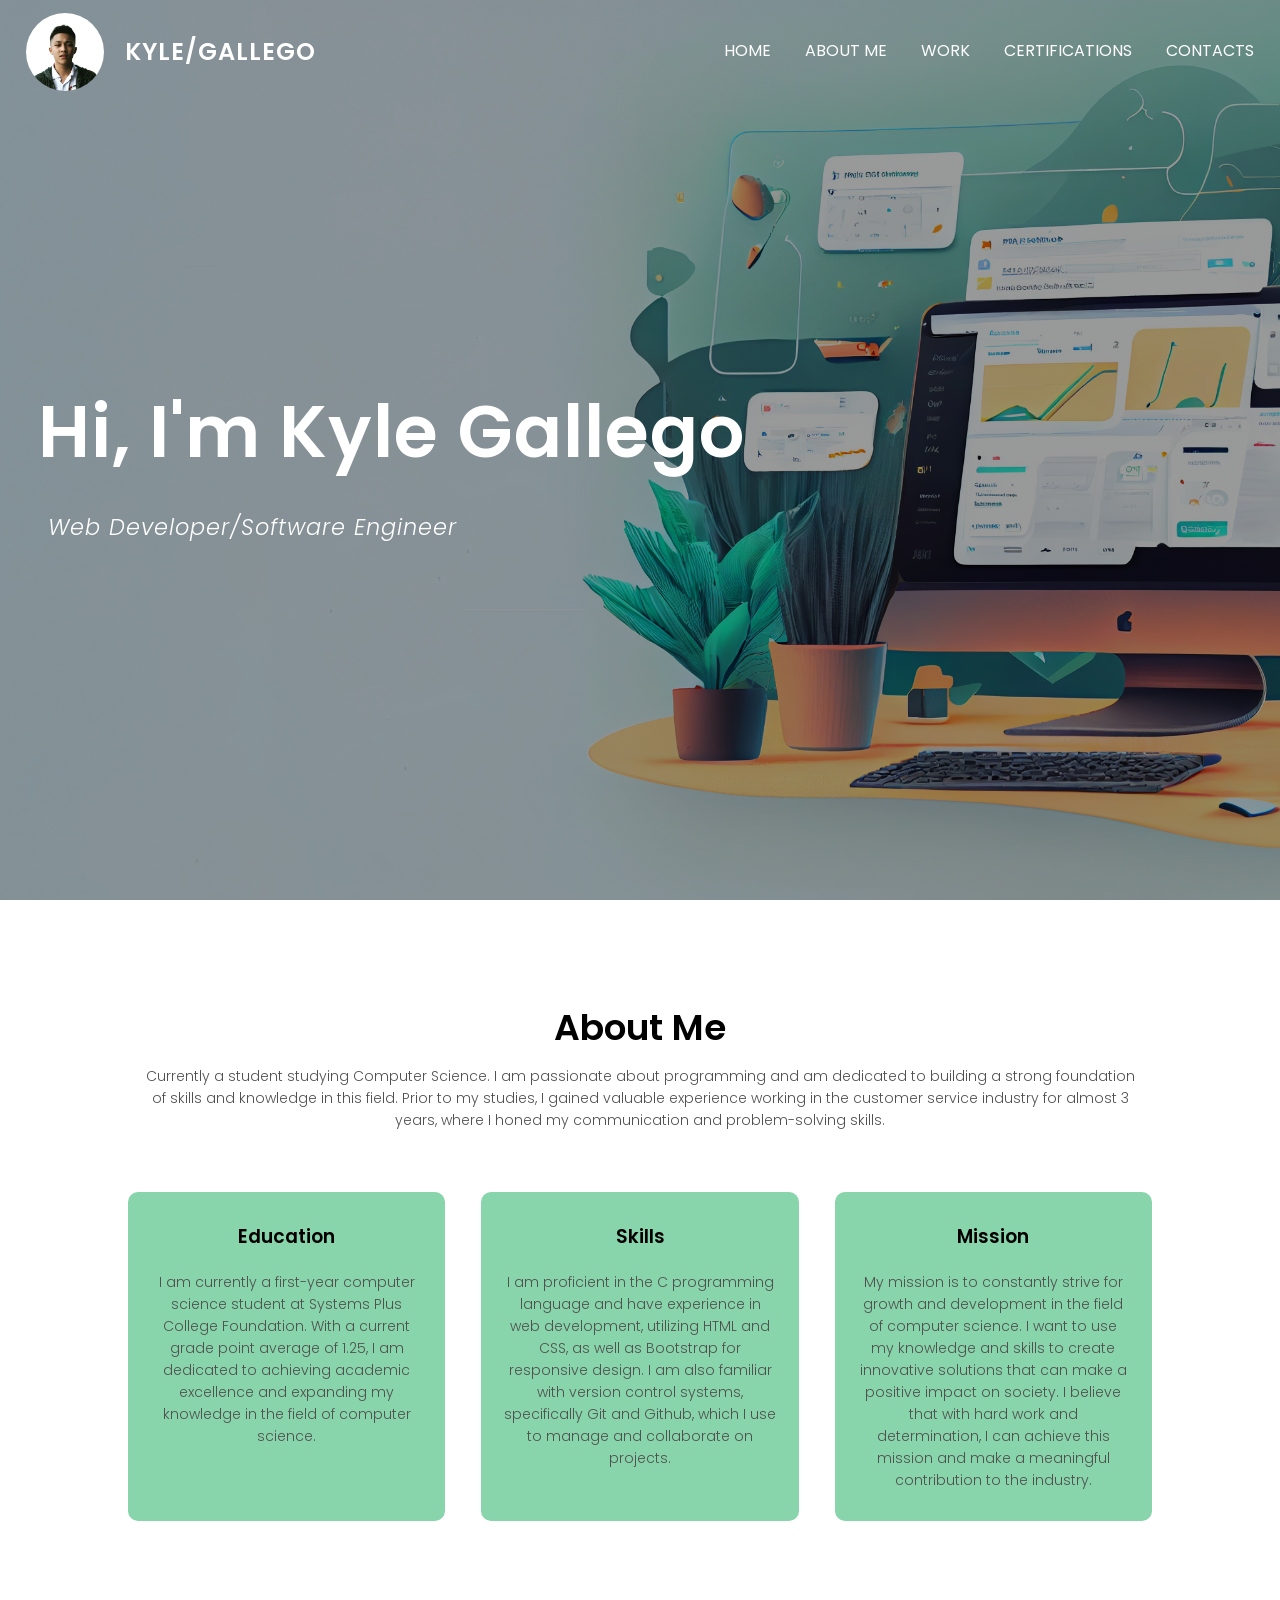
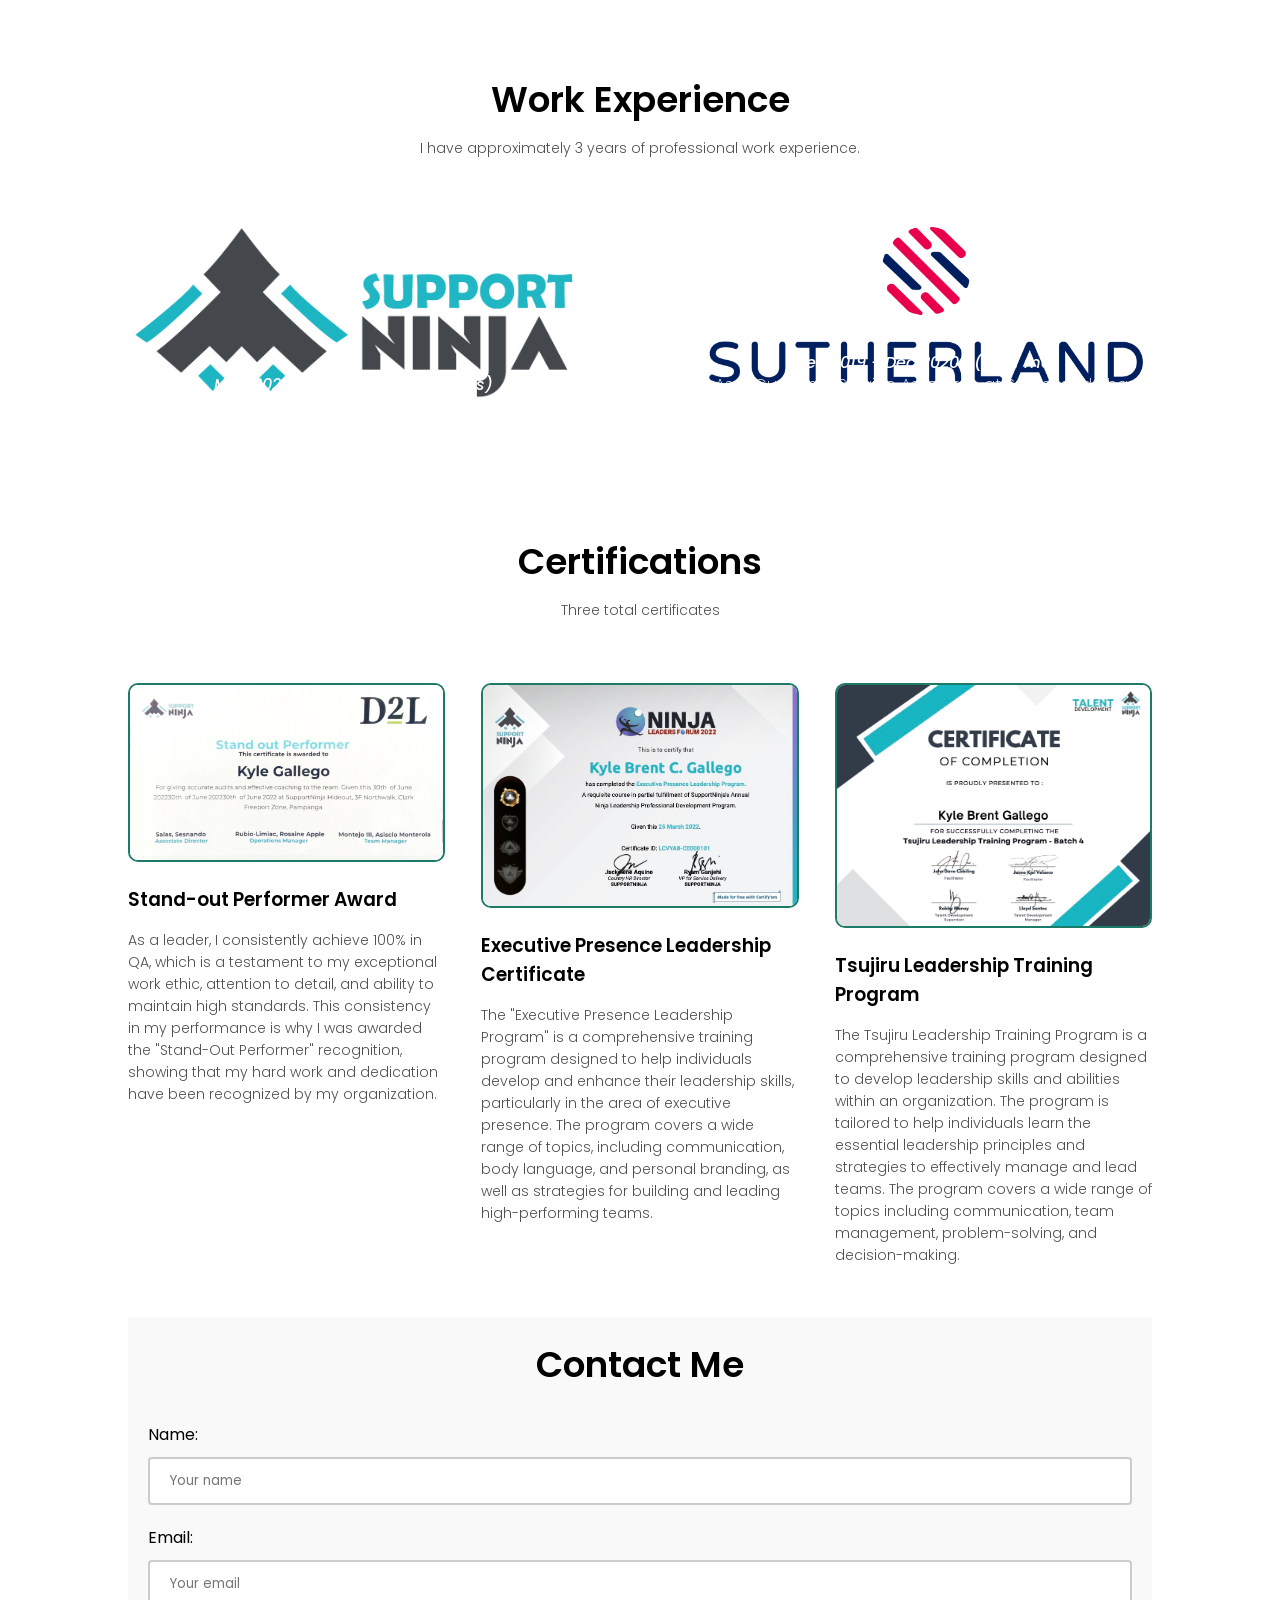
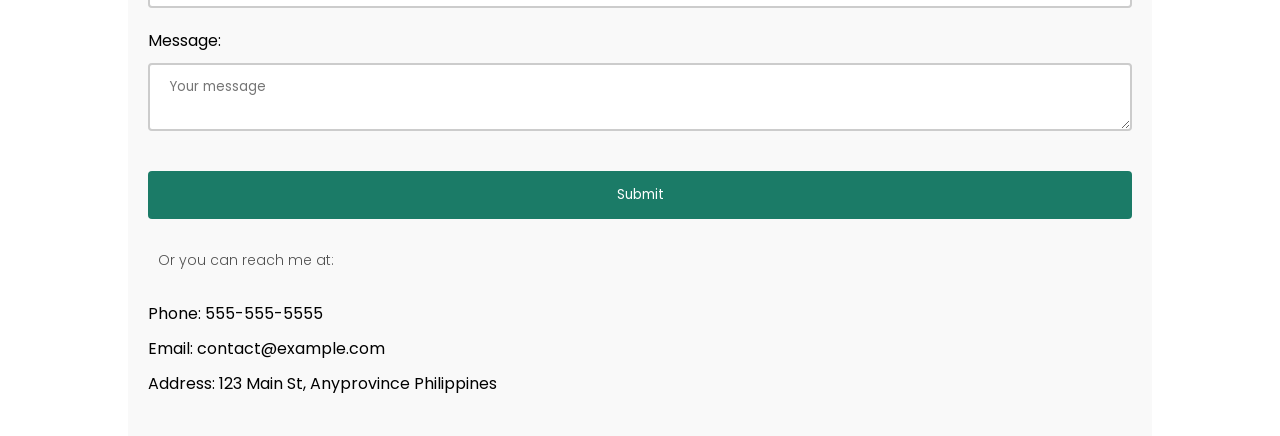
<file: index.html>
<!DOCTYPE html>
<html lang="en">

<head>
    <meta charset="UTF-8">
    <meta http-equiv="X-UA-Compatible" content="IE=edge">
    <meta name="viewport" content="width=device-width, initial-scale=1.0">
    <title>Kyle Gallego</title>
    <link rel="stylesheet" href="style.css">
    <link
        href="https://fonts.googleapis.com/css2?family=Coda+Caption&family=Poppins:wght@100;200;300;400;600;700&display=swap"
        rel="stylesheet">
    <link rel="stylesheet" href="https://stackpath.bootstrapcdn.com/font-awesome/4.7.0/css/font-awesome.min.css">
</head>

<body>
    <section class="header">
        <nav>
            <div class="nav-logo">
                <a href="index.html">
                    <img src="images/profilepic.jpg" alt="">
                    <h1>KYLE/GALLEGO</h1>
                </a>
            </div>
            <div class="nav-links" id="navLinks">
                <i class="fa fa-times" onclick="hideMenu()"></i>
                <ul>
                    <li><a href="">HOME</a></li>
                    <li><a href="">ABOUT ME</a></li>
                    <li><a href="">WORK</a></li>
                    <li><a href="">CERTIFICATIONS</a></li>
                    <li><a href="">CONTACTS</a></li>
                </ul>
            </div>
            <i class="fa fa-bars" onclick="showMenu()"></i>
        </nav>
        <div class="text-box">
            <h1>Hi, I'm Kyle Gallego</h1>
            <p>Web Developer/Software Engineer</p>
        </div>
    </section>

    <!--About Me Section-->
    <section class="about-me">
        <h1>About Me</h1>
        <p>Currently a student studying Computer Science.

            I am passionate about programming and am dedicated to building a strong foundation of skills and knowledge
            in this field.

            Prior to my studies, I gained valuable experience working in the customer service industry for almost 3
            years, where I honed my communication and problem-solving skills.</p>

        <div class="row">
            <div class="about-col">
                <h3>Education</h3>
                <p>I am currently a first-year computer science student at Systems Plus College Foundation. With a
                    current grade point average of 1.25, I am dedicated to achieving academic excellence and expanding
                    my knowledge in the field of computer science.</p>
            </div>
            <div class="about-col">
                <h3>Skills</h3>
                <p>I am proficient in the C programming language and have experience in web development, utilizing HTML
                    and CSS, as well as Bootstrap for responsive design. I am also familiar with version control
                    systems, specifically Git and Github, which I use to manage and collaborate on projects.</p>
            </div>
            <div class="about-col">
                <h3>Mission</h3>
                <p>My mission is to constantly strive for growth and development in the field of computer science. I
                    want to use my knowledge and skills to create innovative solutions that can make a positive impact
                    on society. I believe that with hard work and determination, I can achieve this mission and make a
                    meaningful contribution to the industry.</p>
            </div>
        </div>
    </section>

    <!--Work Section-->
    <section class="work">
        <h1>Work Experience</h1>
        <p>I have approximately 3 years of professional work experience.</p>

        <div class="row">
            <div class="work-col">
                <img src="images/supportninja.png" alt="">
                <div class="layer">
                    <p>
                        <span>
                            May 2021 - Aug 2022 | (1 yr 4 mos)
                        </span>
                        As a Tier II Technical Support Specialist for Desire2Learn (D2L), I provided expert technical
                        support to end-users for the Learning Environment (Brightspace) via phone, chat, and email. I
                        worked closely with team members to troubleshoot and resolve technical issues, and I assisted
                        users with accessing and navigating the platform.

                        I consistently maintained a 100% QA score and was recognized as a Stand Out Performer.
                    </p>
                </div>
            </div>
            <div class="work-col">
                <img src="images/sutherland.jpg" alt="">
                <div class="layer">
                    <p>
                        <span>
                            Dec 2019 - Dec 2020 | (1 yr 1 mo)
                        </span>
                        As a Customer Service Associate at Sutherland, I had the opportunity to work on three lines of
                        business: Integrated Service Model (ISM), Mobility Sales and Service (MSS), and AT&T
                        Collections. In each of these roles, I maintained the utmost confidentiality when using customer
                        relationship management (CRM) systems and provided excellent customer service by offering and
                        selling AT&T services to new customers and providing technical support for existing customers.
                    </p>
                </div>
            </div>
        </div>
    </section>

    <!--Certifications Section-->

    <section class="certifications">
        <h1>Certifications</h1>
        <p>Three total certificates</p>

        <div class="row">
            <div class="cert-col">
                <img src="certificates/SPerformer.jpg" alt="">
                <h3>Stand-out Performer Award</h3>
                <p>As a leader, I consistently achieve 100% in QA, which is a testament to my exceptional work ethic,
                    attention to detail, and ability to maintain high standards. This consistency in my performance is
                    why I was awarded the "Stand-Out Performer" recognition, showing that my hard work and dedication
                    have been recognized by my organization.
                </p>
            </div>
            <div class="cert-col">
                <img src="certificates/Executive Presence Leadership Certificate.jpg" alt="">
                <h3>Executive Presence Leadership Certificate</h3>
                <p>The "Executive Presence Leadership Program" is a comprehensive training program designed to help
                    individuals develop and enhance their leadership skills, particularly in the area of executive
                    presence. The program covers a wide range of topics, including communication, body language, and
                    personal branding, as well as strategies for building and leading high-performing teams.
                </p>
            </div>
            <div class="cert-col">
                <img src="certificates/Tsujiru Certificate.jpg" alt="">
                <h3>Tsujiru Leadership Training Program</h3>
                <p>The Tsujiru Leadership Training Program is a comprehensive training program designed to develop
                    leadership skills and abilities within an organization. The program is tailored to help individuals
                    learn the essential leadership principles and strategies to effectively manage and lead teams. The
                    program covers a wide range of topics including communication, team management, problem-solving, and
                    decision-making.
                </p>
            </div>
        </div>
    </section>

    <!--Contact Section-->
    <section id="contact">
        <h1>Contact Me</h1>
        <form action="submit-form.php" method="post">
            <label for="name">Name:</label>
            <input type="text" id="name" name="name" placeholder="Your name">
            <label for="email">Email:</label>
            <input type="email" id="email" name="email" placeholder="Your email">
            <label for="message">Message:</label>
            <textarea id="message" name="message" placeholder="Your message"></textarea>
            <input type="submit" value="Submit">
        </form>
        <p>Or you can reach me at:</p>
        <ul>
            <li>Phone: 555-555-5555</li>
            <li>Email: contact@example.com</li>
            <li>Address: 123 Main St, Anyprovince Philippines</li>
        </ul>
    </section>


    <!---Javascript Section-->
    <script>
        var navLinks = document.getElementById("navLinks");

        function showMenu() {
            navLinks.style.right = "0";
        }

        function hideMenu() {
            navLinks.style.right = "-200px";
        }
    </script>


</body>

</html>
</file>
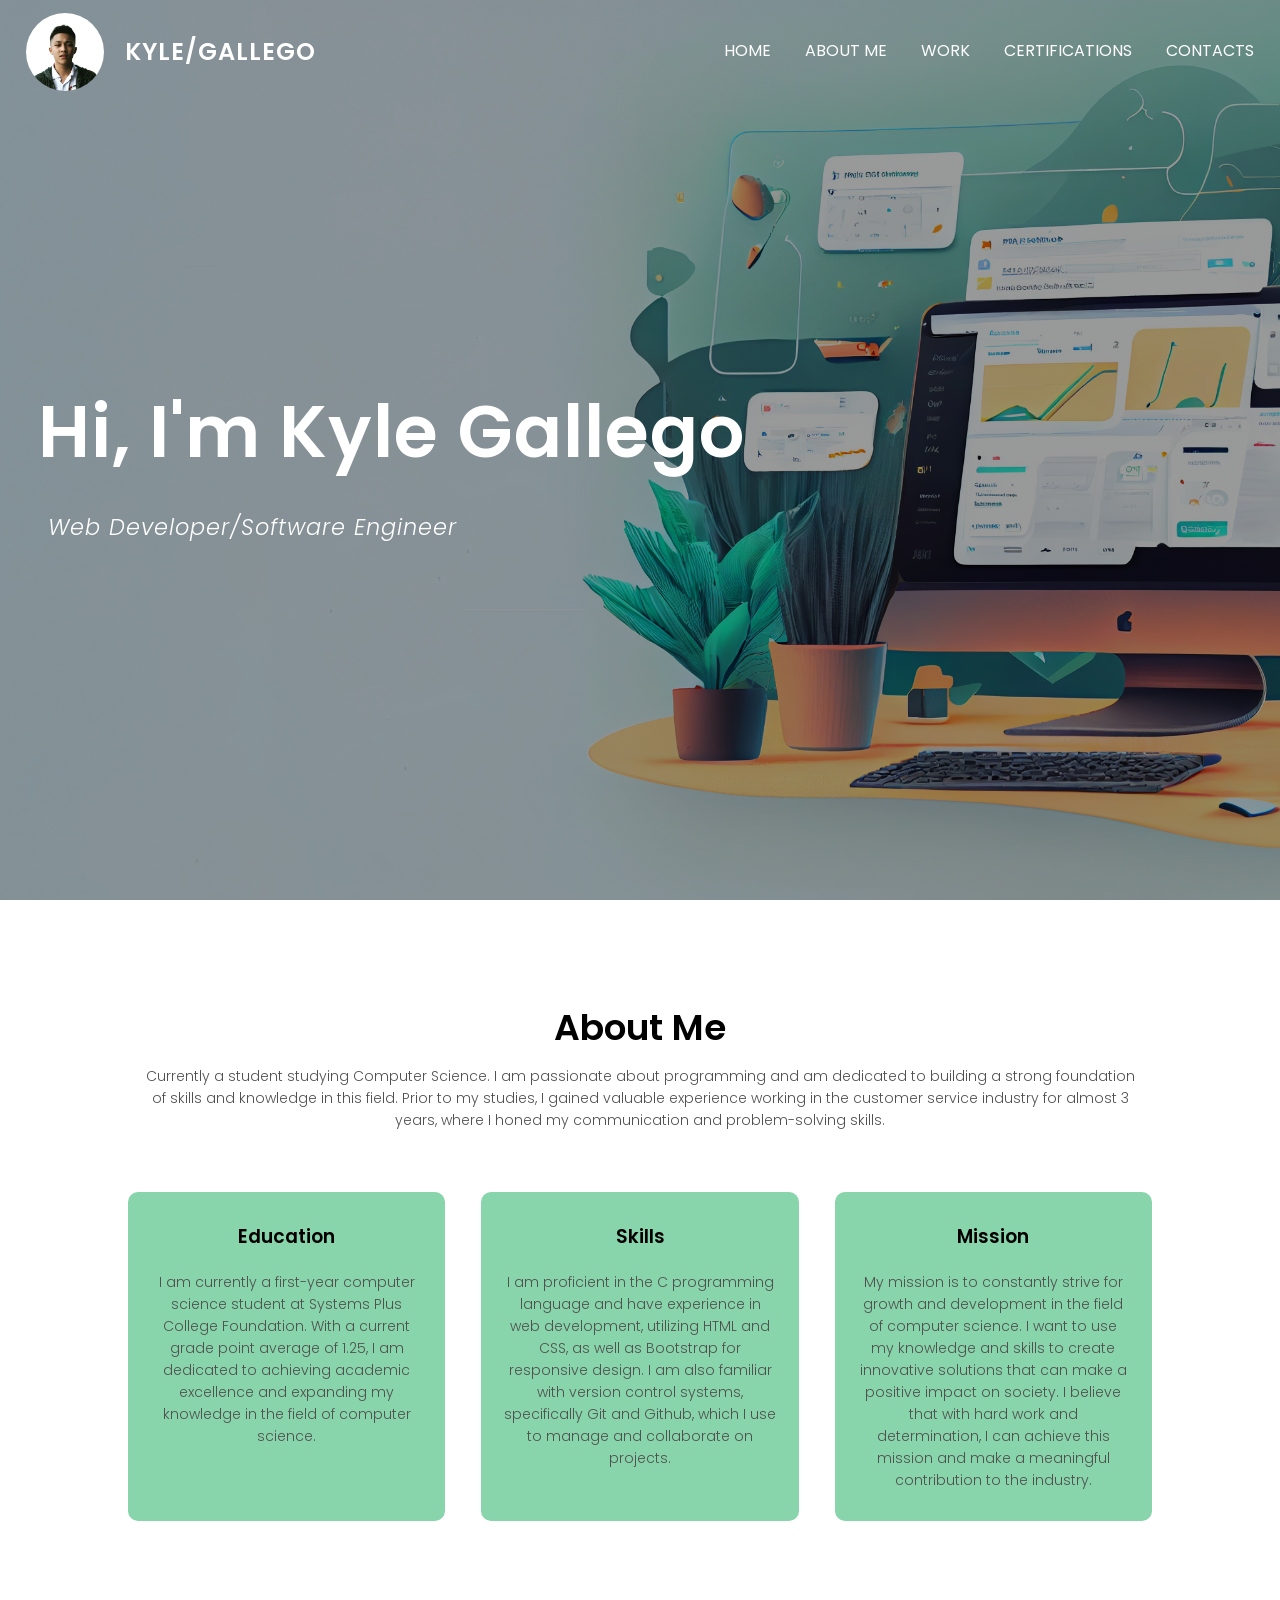
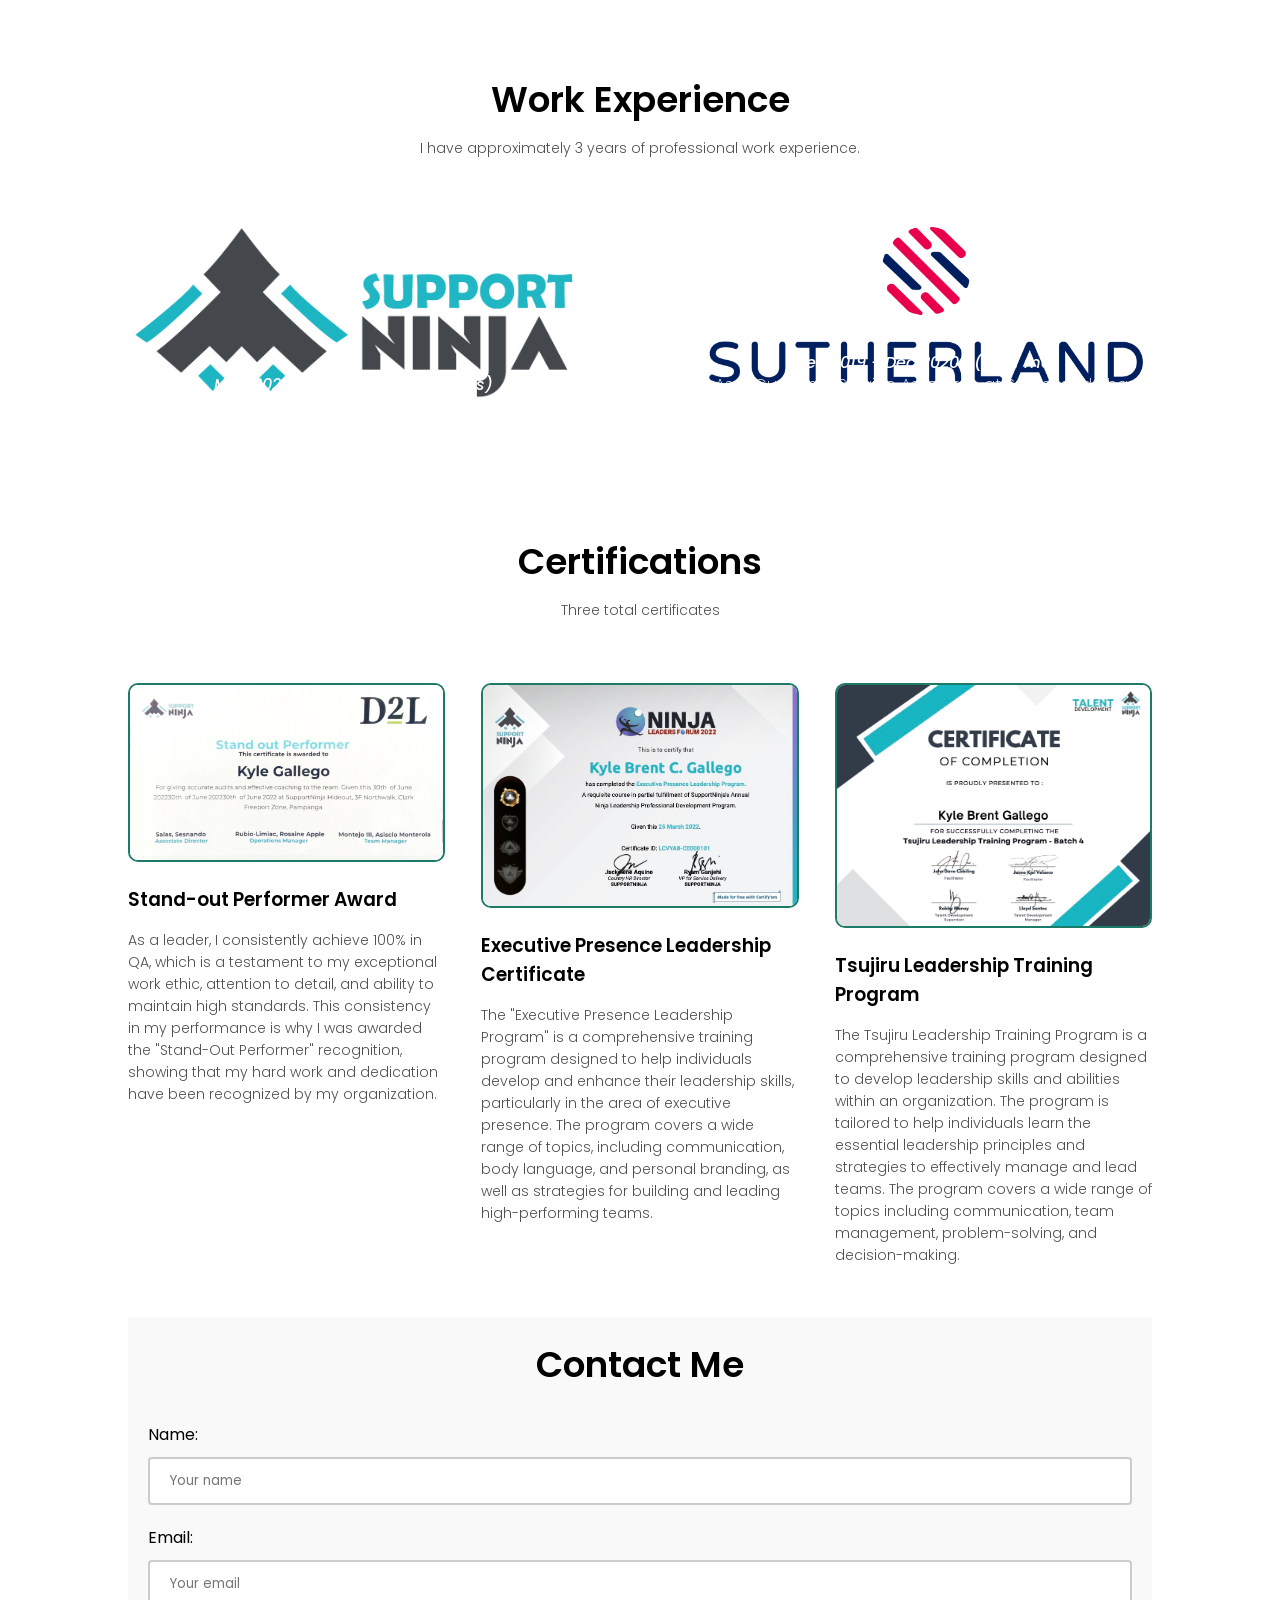
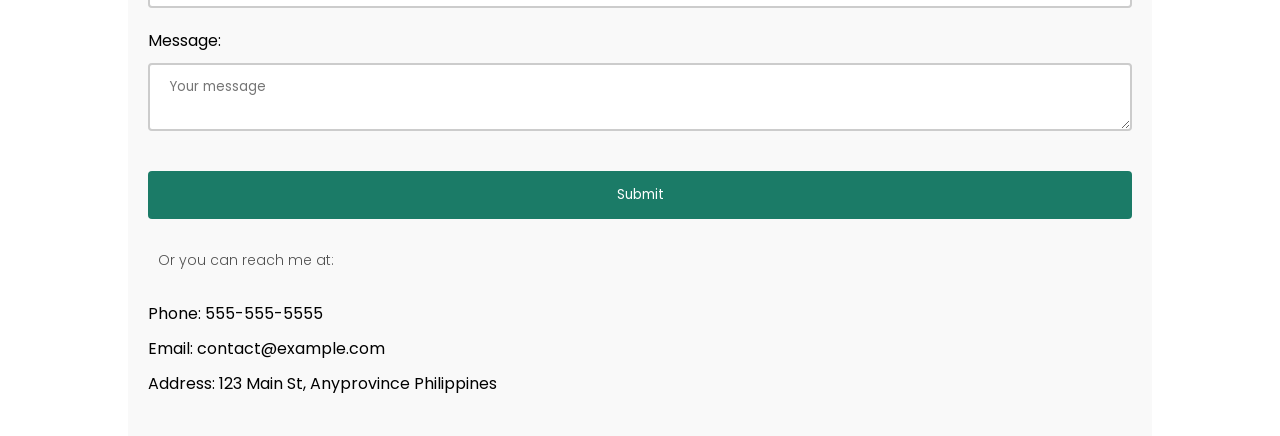
<file: src/index.html>
<!DOCTYPE html>
<html lang="en">

<head>
    <meta charset="UTF-8">
    <meta http-equiv="X-UA-Compatible" content="IE=edge">
    <meta name="viewport" content="width=device-width, initial-scale=1.0">
    <title>Kyle Gallego</title>
    <link rel="stylesheet" href="style.css">
    <link
        href="https://fonts.googleapis.com/css2?family=Coda+Caption&family=Poppins:wght@100;200;300;400;600;700&display=swap"
        rel="stylesheet">
    <link rel="stylesheet" href="https://stackpath.bootstrapcdn.com/font-awesome/4.7.0/css/font-awesome.min.css">
</head>

<body>
    <section class="header">
        <nav>
            <div class="nav-logo">
                <a href="index.html">
                    <img src="assets/images/profilepic.jpg" alt="">
                    <h1>KYLE/GALLEGO</h1>
                </a>
            </div>
            <div class="nav-links" id="navLinks">
                <i class="fa fa-times" onclick="hideMenu()"></i>
                <ul>
                    <li><a href="">HOME</a></li>
                    <li><a href="">ABOUT ME</a></li>
                    <li><a href="">WORK</a></li>
                    <li><a href="">CERTIFICATIONS</a></li>
                    <li><a href="">CONTACTS</a></li>
                </ul>
            </div>
            <i class="fa fa-bars" onclick="showMenu()"></i>
        </nav>
        <div class="text-box">
            <h1>Hi, I'm Kyle Gallego</h1>
            <p>Web Developer/Software Engineer</p>
        </div>
    </section>

    <!--About Me Section-->
    <section class="about-me">
        <h1>About Me</h1>
        <p>Currently a student studying Computer Science.

            I am passionate about programming and am dedicated to building a strong foundation of skills and knowledge
            in this field.

            Prior to my studies, I gained valuable experience working in the customer service industry for almost 3
            years, where I honed my communication and problem-solving skills.</p>

        <div class="row">
            <div class="about-col">
                <h3>Education</h3>
                <p>I am currently a first-year computer science student at Systems Plus College Foundation. With a
                    current grade point average of 1.25, I am dedicated to achieving academic excellence and expanding
                    my knowledge in the field of computer science.</p>
            </div>
            <div class="about-col">
                <h3>Skills</h3>
                <p>I am proficient in the C programming language and have experience in web development, utilizing HTML
                    and CSS, as well as Bootstrap for responsive design. I am also familiar with version control
                    systems, specifically Git and Github, which I use to manage and collaborate on projects.</p>
            </div>
            <div class="about-col">
                <h3>Mission</h3>
                <p>My mission is to constantly strive for growth and development in the field of computer science. I
                    want to use my knowledge and skills to create innovative solutions that can make a positive impact
                    on society. I believe that with hard work and determination, I can achieve this mission and make a
                    meaningful contribution to the industry.</p>
            </div>
        </div>
    </section>

    <!--Work Section-->
    <section class="work">
        <h1>Work Experience</h1>
        <p>I have approximately 3 years of professional work experience.</p>

        <div class="row">
            <div class="work-col">
                <img src="assets/images/supportninja.png" alt="">
                <div class="layer">
                    <p>
                        <span>
                            May 2021 - Aug 2022 | (1 yr 4 mos)
                        </span>
                        As a Tier II Technical Support Specialist for Desire2Learn (D2L), I provided expert technical
                        support to end-users for the Learning Environment (Brightspace) via phone, chat, and email. I
                        worked closely with team members to troubleshoot and resolve technical issues, and I assisted
                        users with accessing and navigating the platform.

                        I consistently maintained a 100% QA score and was recognized as a Stand Out Performer.
                    </p>
                </div>
            </div>
            <div class="work-col">
                <img src="assets/images/sutherland.jpg" alt="">
                <div class="layer">
                    <p>
                        <span>
                            Dec 2019 - Dec 2020 | (1 yr 1 mo)
                        </span>
                        As a Customer Service Associate at Sutherland, I had the opportunity to work on three lines of
                        business: Integrated Service Model (ISM), Mobility Sales and Service (MSS), and AT&T
                        Collections. In each of these roles, I maintained the utmost confidentiality when using customer
                        relationship management (CRM) systems and provided excellent customer service by offering and
                        selling AT&T services to new customers and providing technical support for existing customers.
                    </p>
                </div>
            </div>
        </div>
    </section>

    <!--Certifications Section-->

    <section class="certifications">
        <h1>Certifications</h1>
        <p>Three total certificates</p>

        <div class="row">
            <div class="cert-col">
                <img src="assets/certificates/SPerformer.jpg" alt="">
                <h3>Stand-out Performer Award</h3>
                <p>As a leader, I consistently achieve 100% in QA, which is a testament to my exceptional work ethic,
                    attention to detail, and ability to maintain high standards. This consistency in my performance is
                    why I was awarded the "Stand-Out Performer" recognition, showing that my hard work and dedication
                    have been recognized by my organization.
                </p>
            </div>
            <div class="cert-col">
                <img src="assets/certificates/Executive Presence Leadership Certificate.jpg" alt="">
                <h3>Executive Presence Leadership Certificate</h3>
                <p>The "Executive Presence Leadership Program" is a comprehensive training program designed to help
                    individuals develop and enhance their leadership skills, particularly in the area of executive
                    presence. The program covers a wide range of topics, including communication, body language, and
                    personal branding, as well as strategies for building and leading high-performing teams.
                </p>
            </div>
            <div class="cert-col">
                <img src="assets/certificates/Tsujiru Certificate.jpg" alt="">
                <h3>Tsujiru Leadership Training Program</h3>
                <p>The Tsujiru Leadership Training Program is a comprehensive training program designed to develop
                    leadership skills and abilities within an organization. The program is tailored to help individuals
                    learn the essential leadership principles and strategies to effectively manage and lead teams. The
                    program covers a wide range of topics including communication, team management, problem-solving, and
                    decision-making.
                </p>
            </div>
        </div>
    </section>

    <!--Contact Section-->
    <section id="contact">
        <h1>Contact Me</h1>
        <form action="submit-form.php" method="post">
            <label for="name">Name:</label>
            <input type="text" id="name" name="name" placeholder="Your name">
            <label for="email">Email:</label>
            <input type="email" id="email" name="email" placeholder="Your email">
            <label for="message">Message:</label>
            <textarea id="message" name="message" placeholder="Your message"></textarea>
            <input type="submit" value="Submit">
        </form>
        <p>Or you can reach me at:</p>
        <ul>
            <li>Phone: 555-555-5555</li>
            <li>Email: contact@example.com</li>
            <li>Address: 123 Main St, Anyprovince Philippines</li>
        </ul>
    </section>


    <!---Javascript Section-->
    <script>
        var navLinks = document.getElementById("navLinks");

        function showMenu() {
            navLinks.style.right = "0";
        }

        function hideMenu() {
            navLinks.style.right = "-200px";
        }
    </script>


</body>

</html>
</file>
<file: style.css>
* {
    margin: 0;
    padding: 0;
    font-family: 'Poppins', sans-serif;
    box-sizing: border-box;
}

/* ------- HEADER SECTION -------- */

.header {
    min-height: 100vh;
    width: 100%;
    background-image: linear-gradient(rgba(0, 0, 0, 0.4), rgba(0, 0, 0, 0.4)), url(images/2_wallpaper.png);
    background-position: center;
    background-size: cover;
    position: relative;
}

/* NAVIGATION */

nav {
    display: flex;
    justify-content: space-between;
    align-items: center;
    padding: 1% 2%;
    /* border: 2px solid blue; */
}

/* .nav-logo {
    border: 2px solid red;
} */

.nav-logo a {
    display: flex;
    align-items: center;
    text-decoration: none;
}

.nav-logo img {
    width: 78px;
    border-radius: 50px;
}

.nav-logo h1 {
    color: #fff;
    font-size: 1.5rem;
    font-weight: 600;
    letter-spacing: 1px;
    margin-left: 21px;
}

.nav-links ul li {
    list-style: none;
    display: inline-block;
    margin-left: 30px;
}

.nav-links ul li a {
    text-decoration: none;
    color: #fff;
}

/* Add Hover Effects for each Navigation Links */

.nav-links ul li::after {
    content: '';
    width: 0%;
    height: 2px;
    background: #99e2b4;
    display: block;
    margin: auto;
    transition: 0.5s;
}

.nav-links ul li:hover::after {
    width: 100%;
}

nav .fa {
    display: none;
}

/* Header Textbox Section */

.text-box {
    /* border: 2px solid red; */
    position: absolute;
    top: 42%;
    left: 3%;
    color: #fff;
}

.text-box h1 {
    font-size: 4.5rem;
    font-weight: 600;
    letter-spacing: 1px;
}

.text-box p {
    font-size: 1.4rem;
    font-weight: 300;
    letter-spacing: 1px;
    margin: 20px 0;
    font-style: italic;
    color: #fff;
}

/*----About Me Section----*/

.about-me {
    width: 80%;
    margin: auto;
    text-align: center;
    padding-top: 100px;
    /* border: 2px solid red; */

}

h1 {
    font-size: 36px;
    font-weight: 600;
}

p {
    color: rgb(81, 81, 81);
    font-size: 14px;
    font-weight: 300;
    line-height: 22px;
    padding: 10px;
}

.row {
    margin-top: 5%;
    display: flex;
    justify-content: space-between;
}

.about-col {
    flex-basis: 31%;
    background: #88d4ab;
    border-radius: 10px;
    margin-bottom: 5%;
    padding: 20px 12px;
    box-sizing: border-box;
    transition: 0.5s;
}

h3 {
    text-align: center;
    font-weight: 600;
    margin: 10px 0;
}

.about-col:hover {
    box-shadow: 0 0 20px 0px rgba(0, 0, 0, 0.5);
}

/*----Work Experience Section----*/

.work {
    width: 80%;
    margin: auto;
    text-align: center;
    padding-top: 100px;
    /* border: 2px solid red; */
}

.work-col {
    flex-basis: 44%;
    border-radius: 10px;
    margin-bottom: 30px;
    position: relative;
    overflow: hidden;
}

.work-col img {
    width: 100%;
    display: block;
    /* border: 2px solid red; */
}

.layer {
    /* background: rgba(226, 0, 0, 0.7); */
    height: 100%;
    width: 100%;
    position: absolute;
    top: 0;
    left: 0;
    transition: 0.5s;
}

.layer:hover {
    background: rgba(24, 74, 77, 0.7);
}

.layer span {
    display: block;
    font-weight: 500;
    font-style: italic;
}

.layer p {
    width: 100%;
    font-weight: 200;
    color: #fff;
    font-size: 16px;
    position: absolute;
    bottom: -200px;
    left: 50%;
    transform: translateX(-50%);
    transition: 0.5s;
}

.layer:hover p {
    bottom: 15%;
    opacity: 1;
}

/*-----Certificates Section-------*/

.certifications {
    width: 80%;
    margin: auto;
    text-align: center;
    padding-top: 100px;
    /* border: 2px solid red; */
}

.cert-col {
    flex-basis: 31%;
    border-radius: 10px;
    margin-bottom: 5%;
    text-align: left;
}

.cert-col img {
    width: 100%;
    border-radius: 10px;
    border: 2px solid #1b7b67;
}

.cert-col p {
    padding: 0;
}

.cert-col h3 {
    margin-top: 16px;
    margin-bottom: 15px;
    text-align: left;
}

/*-----Contact Section-----*/

#contact {
    padding: 20px;
    background-color: #f9f9f9;
    width: 80%;
    margin: auto;
}

#contact h1 {
    text-align: center;
    margin-bottom: 30px;
}

#contact form {
    display: flex;
    flex-wrap: wrap;
}

#contact form label {
    width: 100%;
    margin-bottom: 10px;
}

#contact form input,
#contact form textarea {
    width: 100%;
    padding: 12px 20px;
    margin-bottom: 20px;
    box-sizing: border-box;
    border: 2px solid #ccc;
    border-radius: 4px;
}

#contact form input[type="submit"] {
    width: 100%;
    background-color: #1b7b67;
    color: white;
    padding: 14px 20px;
    margin-top: 20px;
    border: none;
    border-radius: 4px;
    cursor: pointer;
}

#contact form input[type="submit"]:hover {
    background-color: #45a049;
}

#contact ul {
    list-style-type: none;
    margin: 20px 0;
    padding: 0;
}

#contact ul li {
    margin-bottom: 10px;
}


/* Media Query Section */

/* Styles for small screens */
@media (max-width: 576px) {}

/* Styles for medium screens */
@media (max-width: 870px) {

    /* Add styles here for medium screens */
    .text-box {
        /* border: 2px solid red; */
        width: 80%;
        text-align: center;
        margin-left: 34px;
        margin-right: auto;
    }

    .text-box h1 {
        font-size: 3rem;
    }

    .text-box p {
        font-size: 1.2rem;
    }

    .nav-links {
        position: absolute;
        top: 0;
        right: -200px;
        background: #45a049;
        height: 100vh;
        width: 200px;
        text-align: left;
        z-index: 2;
        transition: 1s;
    }

    .nav-links ul li {
        display: block;
    }

    nav .fa {
        display: block;
        color: #fff;
        margin: 10px;
        font-size: 1.5rem;
        cursor: pointer;
    }
}
</file>
<file: src/style.css>
* {
    margin: 0;
    padding: 0;
    font-family: 'Poppins', sans-serif;
    box-sizing: border-box;
}

/* ------- HEADER SECTION -------- */

.header {
    min-height: 100vh;
    width: 100%;
    background-image: linear-gradient(rgba(0, 0, 0, 0.4), rgba(0, 0, 0, 0.4)), url(assets/images/2_wallpaper.png);
    background-position: center;
    background-size: cover;
    position: relative;
}

/* NAVIGATION */

nav {
    display: flex;
    justify-content: space-between;
    align-items: center;
    padding: 1% 2%;
    /* border: 2px solid blue; */
}

/* .nav-logo {
    border: 2px solid red;
} */

.nav-logo a {
    display: flex;
    align-items: center;
    text-decoration: none;
}

.nav-logo img {
    width: 78px;
    border-radius: 50px;
}

.nav-logo h1 {
    color: #fff;
    font-size: 1.5rem;
    font-weight: 600;
    letter-spacing: 1px;
    margin-left: 21px;
}

.nav-links ul li {
    list-style: none;
    display: inline-block;
    margin-left: 30px;
}

.nav-links ul li a {
    text-decoration: none;
    color: #fff;
}

/* Add Hover Effects for each Navigation Links */

.nav-links ul li::after {
    content: '';
    width: 0%;
    height: 2px;
    background: #99e2b4;
    display: block;
    margin: auto;
    transition: 0.5s;
}

.nav-links ul li:hover::after {
    width: 100%;
}

nav .fa {
    display: none;
}

/* Header Textbox Section */

.text-box {
    /* border: 2px solid red; */
    position: absolute;
    top: 42%;
    left: 3%;
    color: #fff;
}

.text-box h1 {
    font-size: 4.5rem;
    font-weight: 600;
    letter-spacing: 1px;
}

.text-box p {
    font-size: 1.4rem;
    font-weight: 300;
    letter-spacing: 1px;
    margin: 20px 0;
    font-style: italic;
    color: #fff;
}

/*----About Me Section----*/

.about-me {
    width: 80%;
    margin: auto;
    text-align: center;
    padding-top: 100px;
    /* border: 2px solid red; */

}

h1 {
    font-size: 36px;
    font-weight: 600;
}

p {
    color: rgb(81, 81, 81);
    font-size: 14px;
    font-weight: 300;
    line-height: 22px;
    padding: 10px;
}

.row {
    margin-top: 5%;
    display: flex;
    justify-content: space-between;
}

.about-col {
    flex-basis: 31%;
    background: #88d4ab;
    border-radius: 10px;
    margin-bottom: 5%;
    padding: 20px 12px;
    box-sizing: border-box;
    transition: 0.5s;
}

h3 {
    text-align: center;
    font-weight: 600;
    margin: 10px 0;
}

.about-col:hover {
    box-shadow: 0 0 20px 0px rgba(0, 0, 0, 0.5);
}

/*----Work Experience Section----*/

.work {
    width: 80%;
    margin: auto;
    text-align: center;
    padding-top: 100px;
    /* border: 2px solid red; */
}

.work-col {
    flex-basis: 44%;
    border-radius: 10px;
    margin-bottom: 30px;
    position: relative;
    overflow: hidden;
}

.work-col img {
    width: 100%;
    display: block;
    /* border: 2px solid red; */
}

.layer {
    /* background: rgba(226, 0, 0, 0.7); */
    height: 100%;
    width: 100%;
    position: absolute;
    top: 0;
    left: 0;
    transition: 0.5s;
}

.layer:hover {
    background: rgba(24, 74, 77, 0.7);
}

.layer span {
    display: block;
    font-weight: 500;
    font-style: italic;
}

.layer p {
    width: 100%;
    font-weight: 200;
    color: #fff;
    font-size: 16px;
    position: absolute;
    bottom: -200px;
    left: 50%;
    transform: translateX(-50%);
    transition: 0.5s;
}

.layer:hover p {
    bottom: 15%;
    opacity: 1;
}

/*-----Certificates Section-------*/

.certifications {
    width: 80%;
    margin: auto;
    text-align: center;
    padding-top: 100px;
    /* border: 2px solid red; */
}

.cert-col {
    flex-basis: 31%;
    border-radius: 10px;
    margin-bottom: 5%;
    text-align: left;
}

.cert-col img {
    width: 100%;
    border-radius: 10px;
    border: 2px solid #1b7b67;
}

.cert-col p {
    padding: 0;
}

.cert-col h3 {
    margin-top: 16px;
    margin-bottom: 15px;
    text-align: left;
}

/*-----Contact Section-----*/

#contact {
    padding: 20px;
    background-color: #f9f9f9;
    width: 80%;
    margin: auto;
}

#contact h1 {
    text-align: center;
    margin-bottom: 30px;
}

#contact form {
    display: flex;
    flex-wrap: wrap;
}

#contact form label {
    width: 100%;
    margin-bottom: 10px;
}

#contact form input,
#contact form textarea {
    width: 100%;
    padding: 12px 20px;
    margin-bottom: 20px;
    box-sizing: border-box;
    border: 2px solid #ccc;
    border-radius: 4px;
}

#contact form input[type="submit"] {
    width: 100%;
    background-color: #1b7b67;
    color: white;
    padding: 14px 20px;
    margin-top: 20px;
    border: none;
    border-radius: 4px;
    cursor: pointer;
}

#contact form input[type="submit"]:hover {
    background-color: #45a049;
}

#contact ul {
    list-style-type: none;
    margin: 20px 0;
    padding: 0;
}

#contact ul li {
    margin-bottom: 10px;
}


/* Media Query Section */

/* Styles for small screens */
@media (max-width: 576px) {}

/* Styles for medium screens */
@media (max-width: 870px) {

    /* Add styles here for medium screens */
    .text-box {
        /* border: 2px solid red; */
        width: 80%;
        text-align: center;
        margin-left: 34px;
        margin-right: auto;
    }

    .text-box h1 {
        font-size: 3rem;
    }

    .text-box p {
        font-size: 1.2rem;
    }

    .nav-links {
        position: absolute;
        top: 0;
        right: -200px;
        background: #45a049;
        height: 100vh;
        width: 200px;
        text-align: left;
        z-index: 2;
        transition: 1s;
    }

    .nav-links ul li {
        display: block;
    }

    nav .fa {
        display: block;
        color: #fff;
        margin: 10px;
        font-size: 1.5rem;
        cursor: pointer;
    }
}
</file>
